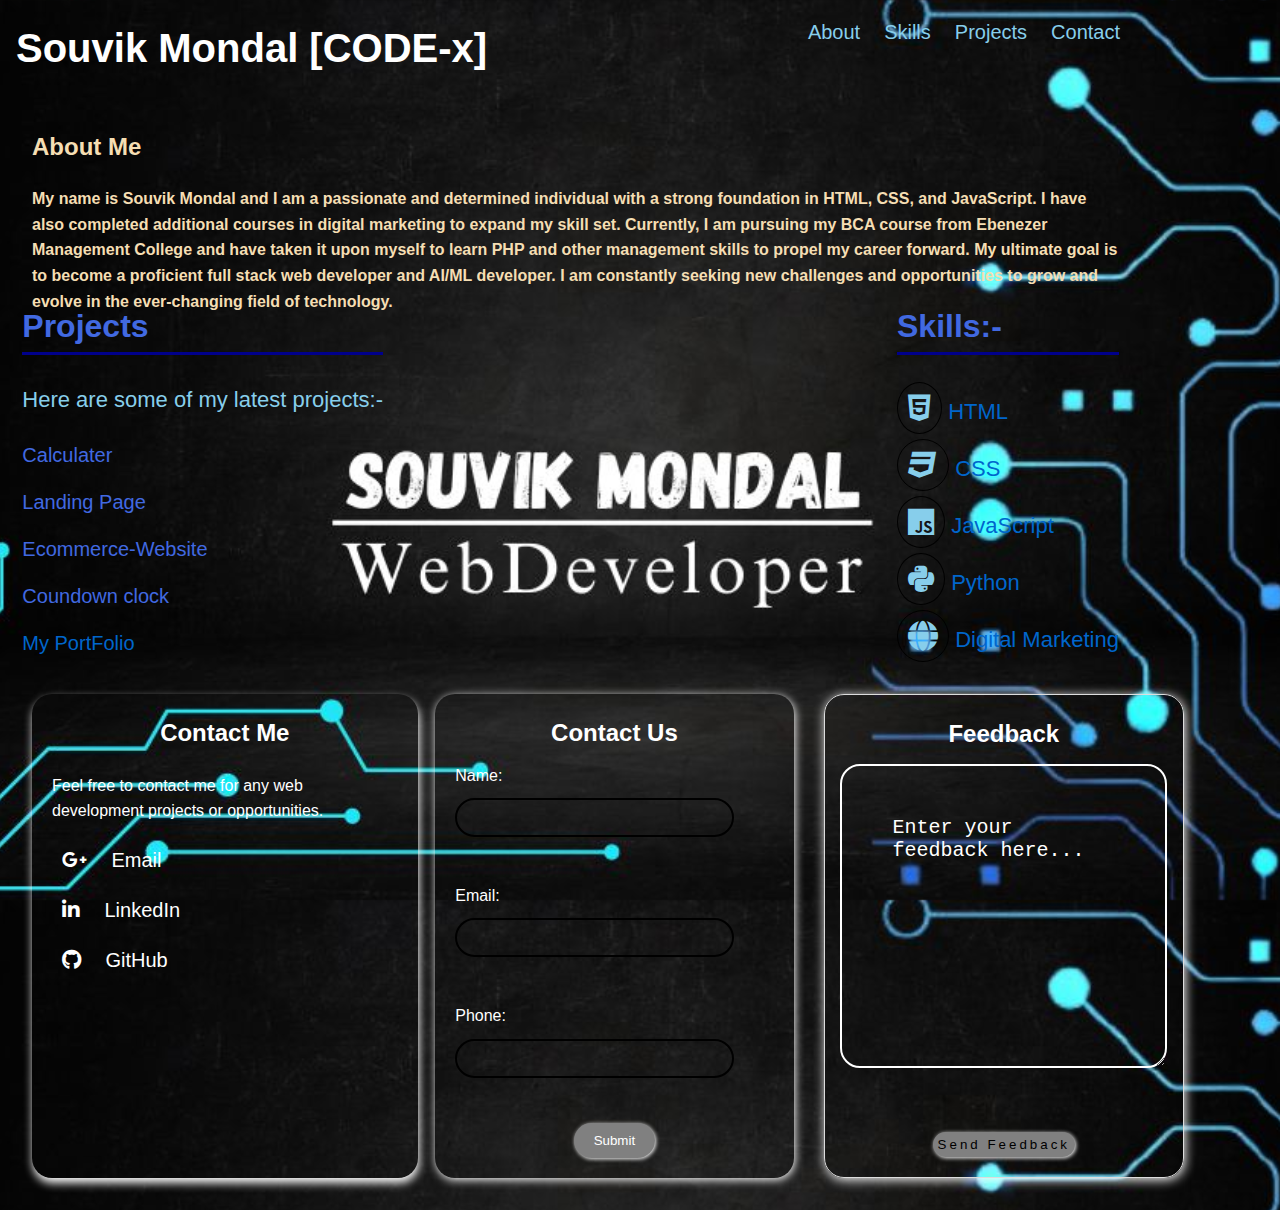
<file: port-folio/index.html>
<!DOCTYPE html>
<html lang="en">
<head>
    <meta charset="UTF-8">
    <meta name="viewport" content="width=device-width, initial-scale=1.0">
    <title>Souvik Mondal</title>
    <link rel="stylesheet" href="a.css">
    <link rel="stylesheet" href="https://cdnjs.cloudflare.com/ajax/libs/font-awesome/6.5.2/css/all.min.css" />
</head>
<body>
<header>
        <h1>Souvik Mondal [CODE-x]</h1>
        <nav>
            <ul>
                <li><a href="#about">About</a></li>
                <li><a href="#skills">Skills</a></li>
                <li><a href="#projects">Projects</a></li>
                <li><a href="#contact">Contact</a></li>
            </ul>
        </nav>
    </header>

    <main>
        <section id="about">
            <h2>About Me</h2>
            <p class="red"><b>My name is Souvik Mondal and I am a passionate and determined individual with a strong foundation in HTML, CSS, and JavaScript. I have also completed additional courses in digital marketing to expand my skill set. Currently, I am pursuing my BCA course from Ebenezer Management College and have taken it upon myself to learn PHP and other management skills to propel my career forward. My ultimate goal is to become a proficient full stack web developer and AI/ML developer. I am constantly seeking new challenges and opportunities to grow and evolve in the ever-changing field of technology.</b></p>
        </section>
        <section id="skills">
            <h2>Skills:-</h2>


            <ul>
               
                <li>
                    <i class="fa-brands fa-html5"></i>
               <a href="#"> HTML
               </a>
           </li>
                <li>
                    
                    <i class="fa-brands fa-css3"></i>
                    <a href="#">
                CSS
            </a>
        </li>
                <li>
                    <i class="fa-brands fa-js"></i>
                    <a href="#">
                JavaScript
            </a>
        </li>
                <li>
                    <i class="fa-brands fa-python"></i>
                    <a href="#">
                     Python</li>
                 </a>

                <li>
              <i class="fa-solid fa-globe"></i>
              <a href="#">
                Digital Marketing
            </a>
        </li>

            </ul>
        </section>
        <section id="projects">
            <h2>Projects</h2>
            <p>Here are some of my latest projects:-</p>
            <ul>
                <li><a href="https://github.com/souvikmobdal2003/cordsoft/tree/4fed3fd7103e019394255c5ac4b027b0e5f4546c/calculater">Calculater</a></li>
           
                <li><a href="https://github.com/souvikmobdal2003/cordsoft/tree/4fed3fd7103e019394255c5ac4b027b0e5f4546c/landing%20page">Landing Page</a></li>
                <li><a href="https://github.com/souvikmobdal2003/website.git">Ecommerce-Website</a></li>
                <li><a href="https://github.com/souvikmobdal2003/countdown-clock.git">Coundown clock</a></li>
                <li><a href="https://github.com/souvikmobdal2003/cordsoft/tree/4fed3fd7103e019394255c5ac4b027b0e5f4546c/port-folio">My PortFolio</a></li>
            </ul>
        </section>
        <section id="contact">
          <div class="contact-info">
            <h2>Contact Me</h2>
            <p>Feel free to contact me for any web development projects or opportunities.</p>
            <div class="social">
            <ul>
                <li>
                   <i class="fa-brands fa-google-plus-g"></i>
                    <a href="mailto:souvik@example.com">Email</a></li>
                <li>
                 <i class="fa-brands fa-linkedin-in"></i>
                    <a href="https://www.linkedin.com/in/souvikmondal" target="_blank">
                LinkedIn</a></li>
                <li>
                    <i class="fa-brands fa-github" ></i>
                    <a href="https://www.github.com/souvikmondal" target="_blank">  GitHub</a></li>
          
            </ul>
             </div>
        </div>
        <div class="contact-container">
        <div class="contact-form">
            <h2>Contact Us</h2>
            <form>
                <label for="name">Name:</label>
                <input type="text" id="name" name="name"><br><br>
                <label for="email">Email:</label>
                <input type="email" id="email" name="email"><br><br>
                <label for="phone">Phone:</label>
                <input type="tel" id="phone" name="phone"><br><br>
                <input type="submit" value="Submit">
            </form>
        </div>
        <div class="feedback">
            <h2>Feedback</h2>
            <textarea placeholder="Enter your feedback here..."></textarea>
            <button>Send Feedback</button>
        </div>
    </div>
    
        </section>

    </main>

</body>
</html>
</file>
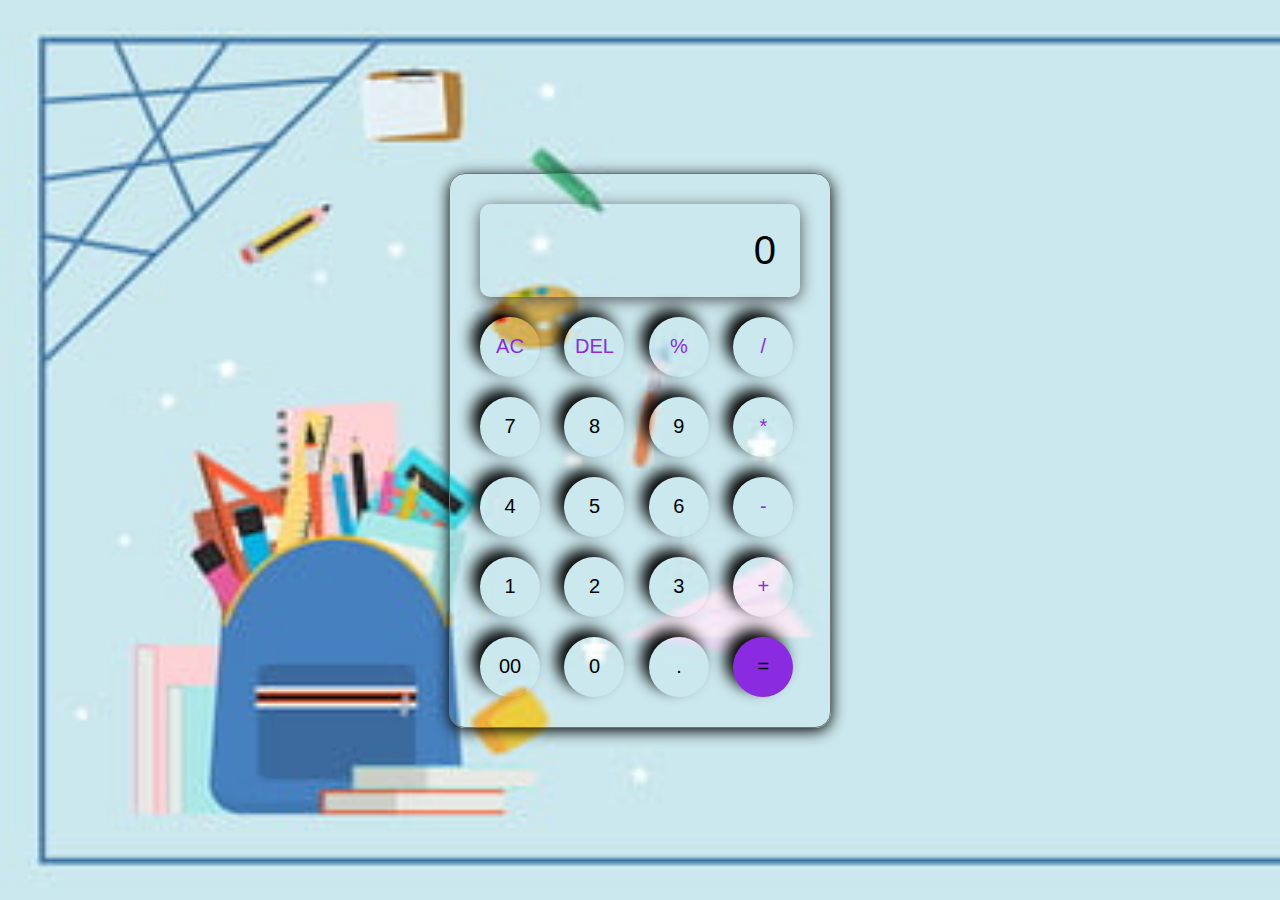
<file: calculater/calculater.html>
<!DOCTYPE html>
<html>
<head>
	<meta charset="utf-8">
	<meta name="viewport" content="width=device-width, initial-scale=1">
	 <link rel="stylesheet" type="text/css" href="style.css">
	<title>calculator</title>
</head>
<body>
<div class='calculator'>
	<input type="text" placeholder="0"  id="inputbox">
	<div >
		<button class="operater">AC</button>
		<button class="operater">DEL</button>
		<button class="operater">%</button>
		<button class="operater">/</button>
	</div>
 
	<div >
		<button>7</button>
		<button>8</button>
		<button>9</button>
		<button class="operater">*</button>
	</div>

	<div >
		<button>4</button>
		<button>5</button>
		<button>6</button>
		<button class="operater">-</button>
	</div>

	<div >
		<button>1</button>
		<button>2</button>
		<button>3</button>
		<button class="operater">+</button>
	</div>

	<div >
		<button>00</button>
		<button>0</button>
		<button>.</button>
		<button class="Equal">=</button>
	</div>

</div>

</div>
<script src="java.js"></script>
</body>
</html>
</file>
<file: port-folio/a.css>
body {
  font-family: Arial, sans-serif;
  line-height: 1.6;
  color: #333;
  background-image: url('1.jpg');
  background-size: cover;
  width: 90%; /* changed from 1wh to 100% */
  background-size: cover; /* make the image cover the entire page */
  background-position: center; /* center the image */
  height: 100vh; /* make the body element full height */
  margin: 0; /* remove default margin */
 
}


header {
  
  padding: 1rem;
  display: flex;
  justify-content: space-between;
  border-radius: 5px;
}

header h1 {
  color: #fff;
  margin: 0;
  text-align: center;
  font-size: 40px;
}

nav ul {
  list-style: none;
  padding: 0;
  display: flex;
  font-size: 20px;
  gap: 0.5rem;

}

nav li {
  margin-right: 1rem;
}

nav a {
  color: skyblue;
  text-decoration: none;
  transition: color 0.5s,  0.1s;
}

nav a:hover {
  color: #ccc;
  opacity: 10;
}
section {
  padding: 2rem;
}

section h2 {
  margin-top: 0;
}

section ul {
  list-style: none;
  margin: 0;
  padding: 0;
}

section a {
  color: #0066cc;
  text-decoration: none;
}

section a:hover {
  text-decoration: underline;
}

#about, #skills, #projects {
  color: wheat;
}


#skills, #projects {
   padding: 1px;
 position: absolute;
 top:300px ;
}

#skills {
  left: 70%;

}

#projects {
  right: 70%;
 
   }
#projects li{
    padding-bottom: 5px;
    font-size: 20px;
 
}

#skills h2, #projects h2 {
  font-size: 32px;
  color: royalblue;
  border-bottom: 3px solid darkblue;
}

#skills ul, #projects p {
  font-size: 22px;
  color: skyblue;
}


#contact {
display: flex;
    justify-content: space-between;
    position:relative;
    width: 100%;
    top: 300px;
    background-color: transparent;
    background-size: cover;
}

.contact-info {
    width: 30%;
    padding: 20px;
    background-color: transparent;
    border-radius: 20px;
    box-shadow: 1px 5px 10px white;
    color: white;
}

.contact-info h2 {
    margin-top: 0;
    text-align: center;
}

.contact-info ul {
    list-style: none;
    padding: 0;
    margin: 0;
}

.contact-info li {
    margin-bottom: 10px;
}


.contact-container {
    width: 65%;
    display: flex;
    justify-content: space-between;
}

.contact-form {
    width: 45%;
    padding: 20px;
    background-color: transparent;
  border-radius: 20px;
    box-shadow: 1px 2px 10px white;
}

.feedback {
    width: 45%;
    padding: 20px;
    margin-left: 30px;
    background-color: #fff;
    border: 1px solid #ddd;
    box-shadow: 1px 2px 10px white;
}

.contact-form h2, .feedback h2 {
    margin-top: 0;
    color: white;
    margin-bottom: 10px;
    text-align: center;
}

label {
    display: block;
    margin-bottom: 10px;
    color: white;
}

input[type="text"], input[type="email"], input[type="tel"] {
    width: 80%;
    padding: 10px;
    margin-bottom: 20px;
    border: 2px solid black;
    border-radius: 30px;
    background-color: transparent;
}

input[type="submit"] {
    background-color: gray;
    box-shadow: 1px 1px 4px white;
    color:white;
     display: block; /* make submit button a block element */
  margin: 0 auto; /* center the submit button */
  padding: 10px 20px; /* add some padding to submit button */
  border: none; /* remove border from submit button */
  border-radius: 20px; /* add a rounded corner to submit button */
  cursor: pointer;
  transition: 3s ;
}

input[type="submit"]:hover {
    background-color: transparent;
}

.feedback {
    display: flex;
    flex-direction: column;
    align-items: center;
    background-color: transparent;
    border-radius: 20px;
    box-shadow: 1px 2px 12px white;

}

.feedback h2 {
    margin-bottom: 10px;
    color: white;
}

.feedback textarea {
    width: 70%;
    padding: 50px;
    background-color: transparent;
    border-radius: 20px;
    border: 2px solid  white;
    height: 200px;
}

.feedback button {
    margin-top: auto;
     background-color:gray;
    border-radius: 20px ;
    box-shadow: 1px 1px 4px white;
    color: black;
    border: none;
    transition: 2s;
    padding: 5px;
    letter-spacing: 3px;
 }
.feedback button:hover{
 background-color: transparent;
 color: white;
}
.feedback textarea::placeholder {
    color: white;
    font-size: 20px;
}
#skills i {
  font-size: 30px;
border:1px solid black;
  border-radius:50%;
  transition: 1s;
  padding: 10px;
  margin-bottom: 5px;
}


.fa-brands.fa-html5:hover {
  color: #E34F26; /* HTML orange color */
}

.fa-brands.fa-css3:hover {
  color: #1572B6; /* CSS blue color */
}

.fa-brands.fa-js:hover {
  color: #F7DC6F; /* JavaScript yellow color */
}

.fa-brands.fa-python:hover {
  color: #3776AB; /* Python blue color */
}

.fa-solid.fa-globe:hover {
  color: #3498DB; /* Digital Marketing blue-green color */
}
li {
  transition: color 0.3s;

}

li:hover {
  color: #666; /* initial dark gray color */
}

li:hover .fa-html5 {
  color: #E34F26; /* HTML orange color */
}

li:hover .fa-html5 + a {
  color: #E34F26; /* HTML orange color */
  text-decoration: none;
}

li:hover .fa-css3 {
  color: #1572B6; /* CSS blue color */
}

li:hover .fa-css3 + a {
  color: #1572B6; /* CSS blue color */
   text-decoration: none;
}

li:hover .fa-js {
  color: #F7DC6F; /* JavaScript yellow color */
}

li:hover .fa-js + a {
  color: #F7DC6F; /* JavaScript yellow color */
   text-decoration: none;
}

li:hover .fa-python {
  color: #3776AB; /* Python blue color */
}

li:hover .fa-python + a {
  color: #3776AB; /* Python blue color */
   text-decoration: none;
}

li:hover .fa-globe {
  color: #3498DB; /* Digital Marketing blue-green color */
}

li:hover .fa-globe + a {
  color: #3498DB; /* Digital Marketing blue-green color */
   text-decoration: none;
}

ul {
  list-style: none;
  padding: 0;
  margin: 0;

}

#projects li {
  margin-bottom: 10px;
}

#projects li a {
  text-decoration: none;
  transition: color 0.2s ease;
}

#projects li a:hover {
  color: #fff; /* default hover color */
}

/* Give each text a different color */
#projects li:nth-child(1) a {
  color:royalblue ; /* Calculater - blue */
}
#projects li:nth-child(1) a:hover{
    color:#007bff ;
}

#projects li:nth-child(2) a {
  color:royalblue; /* Landing Page - pink */
}
#projects li:nth-child(2) a:hover{
    color:#ff69b4;
}

#projects li:nth-child(3) a {
  color:royalblue; /* Ecommerce-Website - green */
}
#projects li:nth-child(3) a:hover{
    color:#28a745;
}

#projects li:nth-child(4) a {
  color: royalblue; /* Countdown clock - orange */
}
#projects li:nth-child(4) a:hover{
    color:#ffc107;
}

#projects li:nth-child(5) a {
  color:ro; /* My Portfolio - purple */
}
#projects li:nth-child(5) a:hover{
    color: #6c5ce7;
}
.social li a{
    text-decoration: none;
    font-size: 20px;
    color: white;
}
.social i {
  font-size: 20px; /* adjust icon size */
  border-radius: 50%; /* add radius to icon */
  padding: 10px; /* add padding to icon */
   /* add box shadow to icon */
  margin-right: 10px; /* add margin to icon */
  color:white;
  transition: 1s linear;
  
}

.social i.fa-google-plus-g:hover {
  color:  white;
  background-color:indianred ;
}
.social i.fa-linkedin-in:hover {
    color: #0A66C2;
    background-color: white;
}

.social i.fa-github:hover {
    color: white;
  background-color: black;
}
</file>
<file: calculater/style.css>
*{
	margin: 0;
	padding: 0;
	box-sizing: border-box;
	font-family: sans-serif;
}
body{
	width: 100%;
	height: 100vh;
	display: flex;
	justify-content: center;
	background-image: url('cal.jpg');
	background-size: cover;
	/*background: linear-gradient(45deg,#0a0a0a,#3a4452);*/
	align-items: center;

}
.calculator{
	border: 1px solid #717377;
	padding: 20px;
	border-radius: 16px;
	background: transparent;
	box-shadow: 0px 3px 15px black;
}
input{
	width: 320px;
	border: none;
	padding: 24px;
	margin: 10px;
	background: transparent;
	box-shadow: 0px 3px 15px rgba(84, 84, 84, 01);
	font-size: 40px;
	text-align: right;
	cursor: pointer;
	border-radius: 10px;



} 
input::placeholder{
	color: black;
} 
button{
	border: none;
	width: 60px;
	height: 60px;
	margin: 10px;
	border-radius: 50%;
	background: transparent;
	color: white;
	box-shadow:-8px -8px 15px black;
	font-size:20px ;
	cursor: pointer;
	color: black;
}
.Equal{
	background: blueviolet;
	box-shadow:-8px -8px 15px black;
	
}
.operater{ 
	color:blueviolet;

}
</file>
